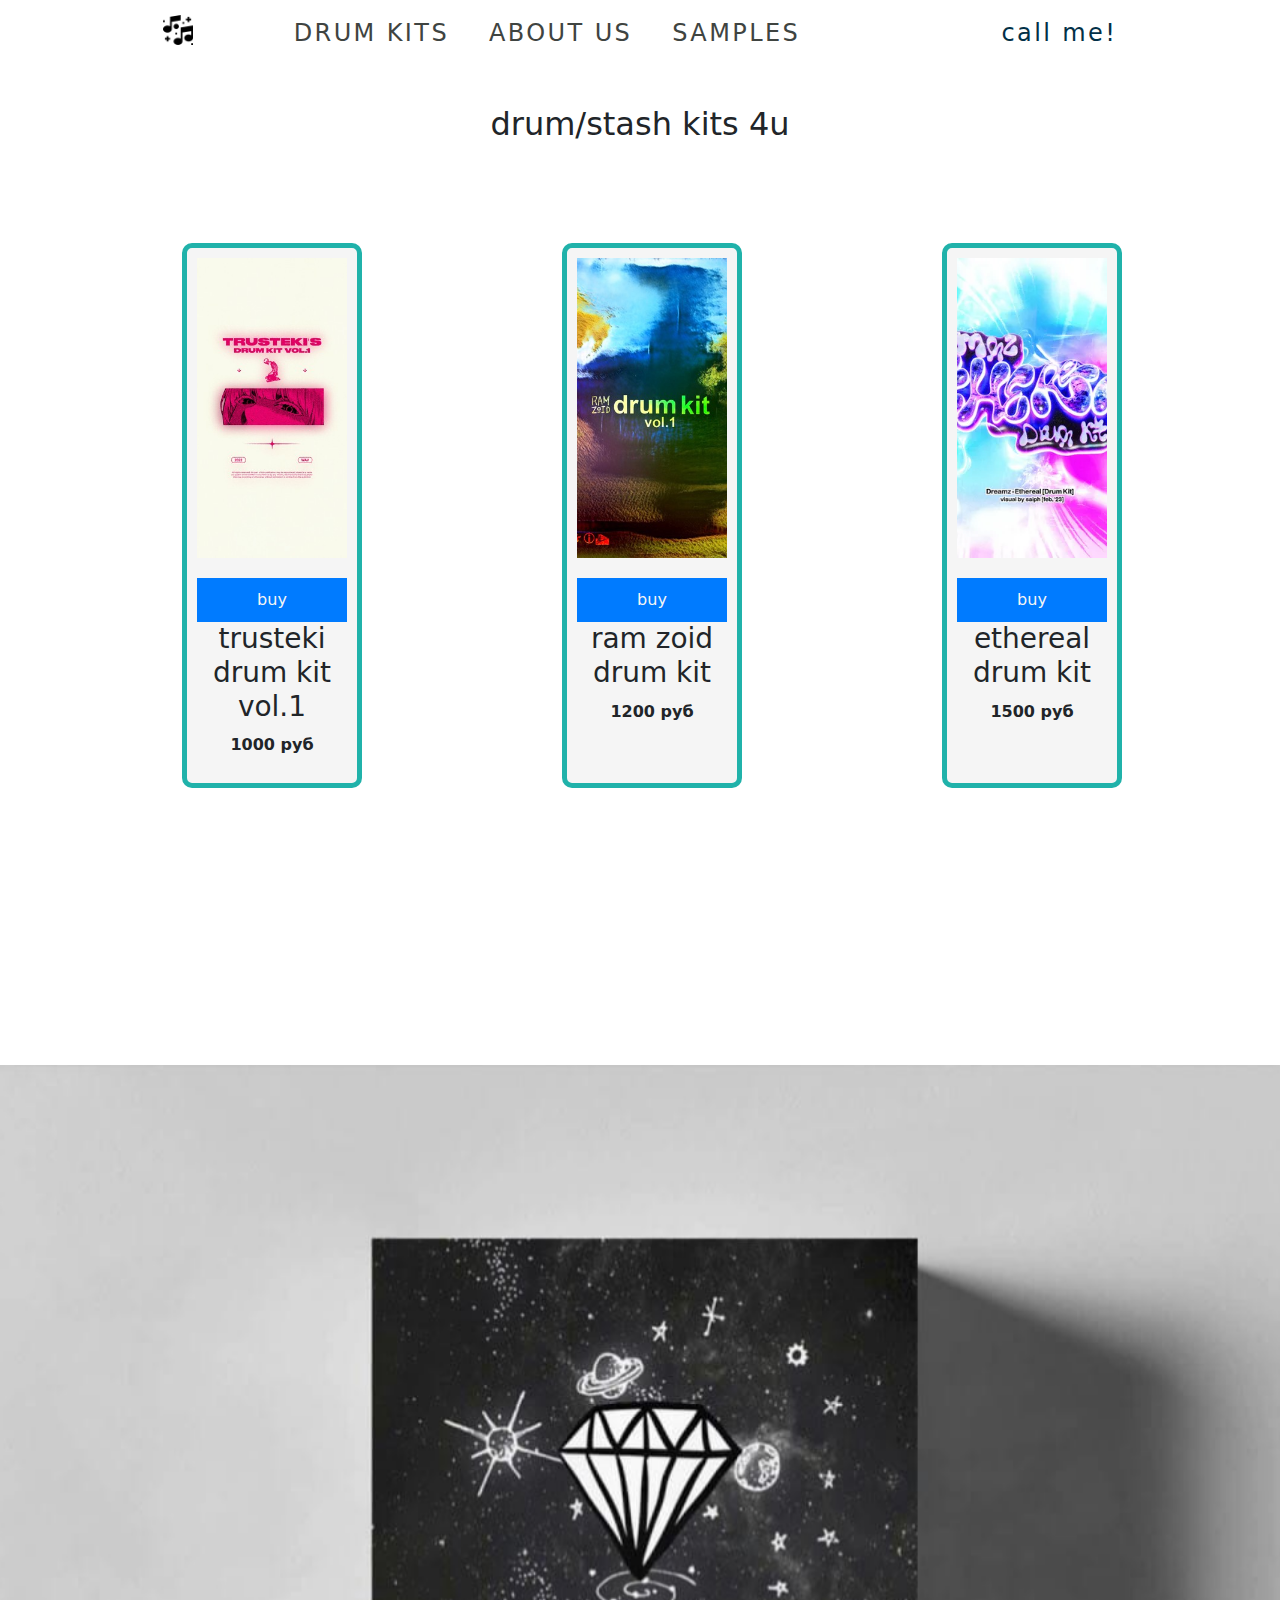
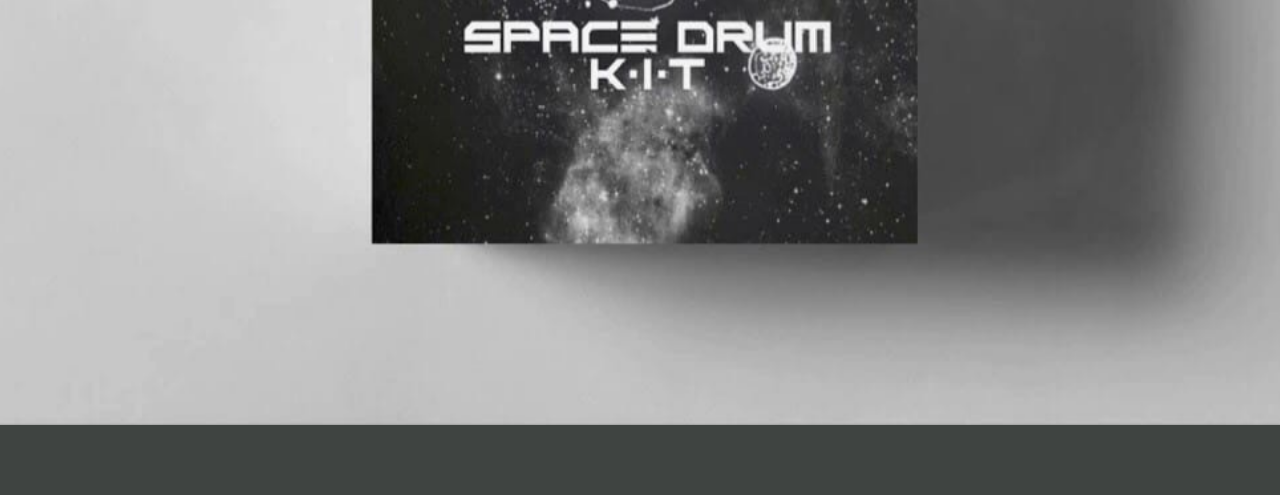
<file: sellmybeatsbruh/index.html>
<!DOCTYPE html>

<html>

<head>
	<meta charset="utf-8">
	<link rel="stylesheet" type="text/css" href="css/qq1.css">
	<link rel="icon" type="image/png" href="img/favicon.png">
	<meta name="discription" content="Funny Water carrier">
	<meta name="kaywords" content="FunWater,funny,water,carrier">

	<link href="https://fonts.googleapis.com/css2?family=Anton&display=swap" rel="stylesheet">
	<link href="https://fonts.googleapis.com/css2?family=Anton&family=BenchNine:wght@300;400;700&display=swap" rel="stylesheet">
	<link href="https://fonts.googleapis.com/css2?family=Bellota+Text:ital,wght@0,300;0,400;0,700;1,300;1,400;1,700&display=swap" rel="stylesheet">
<link href="https://cdn.jsdelivr.net/npm/bootstrap@5.3.3/dist/css/bootstrap.min.css" rel="stylesheet" integrity="sha384-QWTKZyjpPEjISv5WaRU9OFeRpok6YctnYmDr5pNlyT2bRjXh0JMhjY6hW+ALEwIH" crossorigin="anonymous">
<title>SELLMYBEATSBRUH</title>
</head>

<body>
  <script src="https://cdn.jsdelivr.net/npm/bootstrap@5.3.3/dist/js/bootstrap.bundle.min.js" integrity="sha384-YvpcrYf0tY3lHB60NNkmXc5s9fDVZLESaAA55NDzOxhy9GkcIdslK1eN7N6jIeHz" crossorigin="anonymous"></script>

<div class="page">
	
<header id="header" class="header">
<div class="container">
	<div class="TopMenu">
		<div class="Tm1">
		<img src="img/favicon.png" alt="Me" class="logo">

		<ul class="menu">
      <li>
        <a href="index.html">Drum kits</a>
      </li>
      <li>
        <a href="index_2.html">About us</a>
      </li>
      <li>
        <a href="index_3.html">Samples</a>
      </li>
    </ul>
		</ul>
		</div>
		<a href="tel:+79631033002" class="tel">call me!</a> 
       </div>  
      

         <div id="products" class="products">
  
    <h2 class="section-title">drum/stash kits 4u</h2>

    <div class="products-grid">

      <div class="product-card">
        <img src="img/drum1.jpg" alt="1 unit" class="product-image">
    
        <button>buy<a href="#index_4.html"></a></button>
      
        <h3 class="product-title">trusteki drum kit vol.1</h3>
        <p class="product-price">1000 руб</p>
      </div>

      <div class="product-card">
        <img src="img/drum2.jpg" alt="2 unit" class="product-image">
     
        <button>buy<a href="#index_4.html"></a></button>
    
        <h3 class="product-title">ram zoid drum kit</h3>
        <p class="product-price">1200 руб</p>
      </div>

      <div class="product-card">
        <img src="img/ethereal.webp" alt="3 unit" class="product-image">
       <button>buy<a href="#index_4.html"></a></button>
        <h3 class="product-title">ethereal drum kit</h3>
        <p class="product-price">1500 руб</p>
      </div>

      
      </div>

    </div>
  </div>
</header>
<section id="about" class="about">
<div class="container">
 
</div>
<div class="car_gen"> 
 <div id="carouselCart" class="carousel slide"> 
  <div class="carousel-inner"> 
   <div class="carousel-item active"> 
    <img src="..\sellmybeatsbruh\img\prod1.jpg" class="block"alt="..."> 
    </div> 
   <div class="carousel-item"> 
    <img src="..\sellmybeatsbruh\img\prod2.jpg" class="block" alt="..."> 
   </div> 
   <div class="carousel-item"> 
    <img src="..\sellmybeatsbruh\img\prod3.jpg" class="block" alt="..."> 
 
   </div> 
  </div> 
  <button class="carousel-control-prev" type="button" data-bs-target="#carouselCart" data-bs-slide="prev"> 
   <span class="carousel-control-prev-icon" aria-hidden="true"></span> 
   <span class="visually-hidden">Previous</span> 
  </button> 
  <button class="carousel-control-next" type="button" data-bs-target="#carouselCart" data-bs-slide="next"> 
   <span class="carousel-control-next-icon" aria-hidden="true"></span> 
   <span class="visually-hidden">Next</span> 
  </button> 
 </div> 
</div>


</div>
	
	</div>
</section>

<footer id="footer" class="footer">
	<div class="containerFooter">
		
	</div>
</footer>

</div>

</body>

</html>
</file>
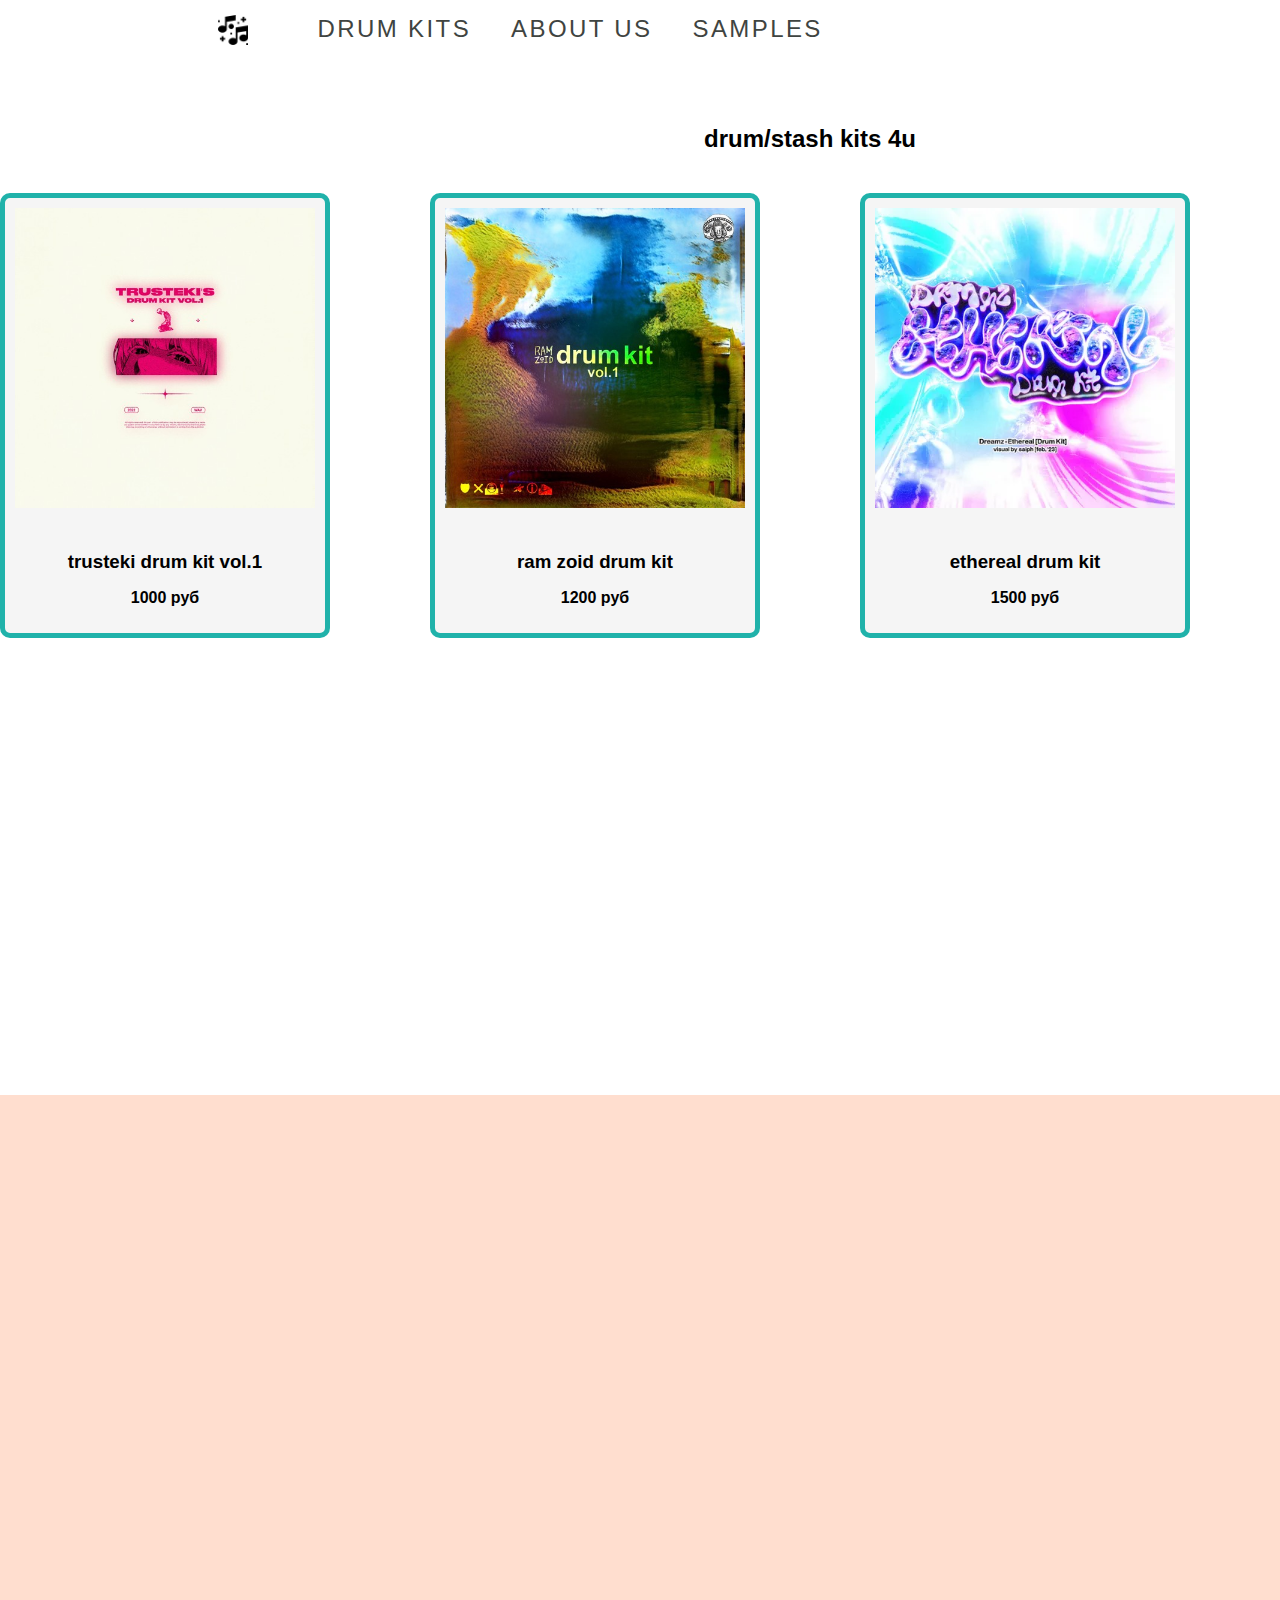
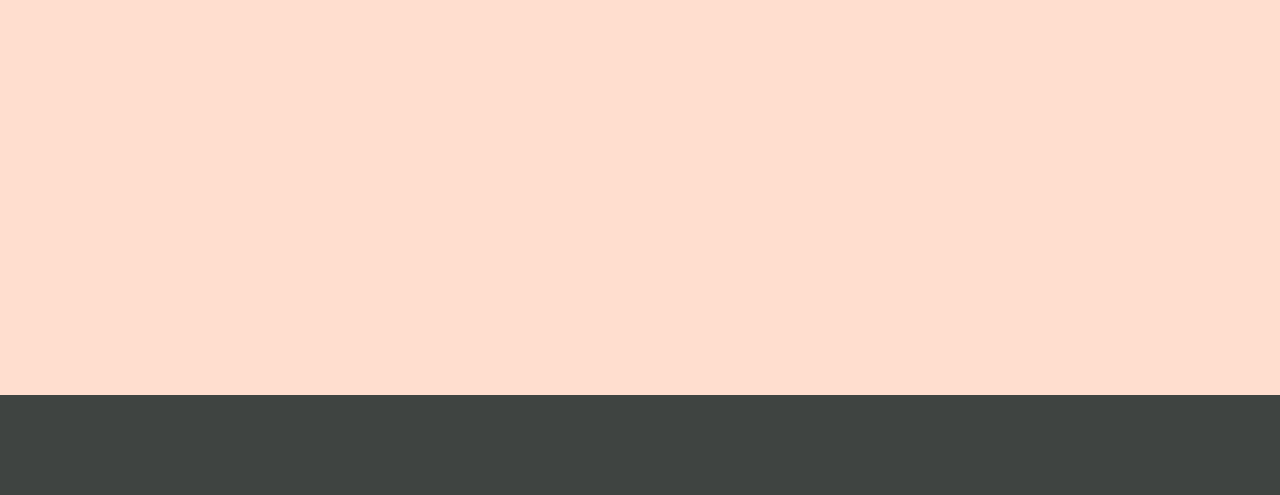
<file: sellmybeatsbruh/index_2.html>
<!DOCTYPE html>

<html>

<head>
	<meta charset="utf-8">
	<link rel="stylesheet" type="text/css" href="css/qq2.css">
	<link rel="icon" type="image/png" href="img/favicon.png">
	<meta name="discription" content="Funny Water carrier">
	<meta name="kaywords" content="FunWater,funny,water,carrier">

	<link href="https://fonts.googleapis.com/css2?family=Anton&display=swap" rel="stylesheet">
	<link href="https://fonts.googleapis.com/css2?family=Anton&family=BenchNine:wght@300;400;700&display=swap" rel="stylesheet">
	<link href="https://fonts.googleapis.com/css2?family=Bellota+Text:ital,wght@0,300;0,400;0,700;1,300;1,400;1,700&display=swap" rel="stylesheet">

<title>SELLMYBEATSBRUH</title>
</head>

<body>

<div class="page">
	
<header id="header" class="header">
<div class="container">
	<div class="TopMenu">
		<div class="Tm1">
		<img src="img/favicon.png" alt="Me" class="logo">

		<ul class="menu">
      <li>
        <a href="index.html">Drum kits</a>
      </li>
      <li>
        <a href="index_2.html">About us</a>
      </li>
      <li>
        <a href="index_3.html">Samples</a>
      </li>
    </ul>
		</ul>
		</div>
		<a href="tel:+79631033002" class="tel">call me!</a> 
       </div>  
      

         <div id="products" class="products">
  
    <h2 class="section-title">drum/stash kits 4u</h2>

    <div class="products-grid">

      <div class="product-card">
        <img src="img/drum1.jpg" alt="1 unit" class="product-image">
        <h3 class="product-title">trusteki drum kit vol.1</h3>
        <p class="product-price">1000 руб</p>
      </div>

      <div class="product-card">
        <img src="img/drum2.jpg" alt="2 unit" class="product-image">
        <h3 class="product-title">ram zoid drum kit</h3>
        <p class="product-price">1200 руб</p>
      </div>

      <div class="product-card">
        <img src="img/ethereal.webp" alt="3 unit" class="product-image">
        <h3 class="product-title">ethereal drum kit</h3>
        <p class="product-price">1500 руб</p>
      </div>

      
      </div>

    </div>
  
</div>


</div>
</header>

<section id="about" class="about">
<div class="container">

	
	</div>
</section>

<footer id="footer" class="footer">
	<div class="containerFooter">
		
	</div>
</footer>

</div>

</body>

</html>
</file>
<file: sellmybeatsbruh/css/qq1.css>
body {
    padding: 0;
    margin: 0;
/*  убрать края фотки.обнулить отступ*/
font-family: "Arial", sans-serif;
font-weight: 400;
/*text-transform: uppercase; ШРИФТ И ТАК КАПСОМ*/
color: black;
font-size: 16px;
}
html{
    scroll-behavior: smooth;
}

* {
    box-sizing: border-box;
}

ul, li {
    display: block;
    padding: 0;
    margin: 0;
/*  обнулить отступ*/
}
section{
    /*margin-top: 50px;*/
    /*отступ*/
    width: 100%;
    height: 100vh;
    background-color:#ffdecf;
    display: flex;
    justify-content: center;
    align-items: center;
scroll-snap-align: start;
}

.header {
    width: 100%;
    height: 120vh;
b

    display: flex;
    justify-content: center;
    align-items: center;
/*    фон*/
scroll-snap-align: start;
}

.container{
    width: 1620px;
    height: 940px;
}

.t1{
    color: black;
}

.menu{
    display: flex; 
    justify-content: space-around;
/*в ряд*/
}

.menu li a{
    text-transform:uppercase;
/*  все капс*/
text-decoration: none;
/*  без нижнего подчеркивания*/
font-size:24px;
letter-spacing: 0.1em;
/*  растояние между буквами*/
color: #3f4441;
/*поменять быстый уход*/
transition: 0.5s;
}

.menu li a:hover {
    color: #5e6f64;
    font-size: 30px;
    transition-duration: 0.6s;
}

.menu li {
    margin-right: 40px;
/*  пробелы между li*/
}

.tel {
    font-size: 24px;
    text-decoration: none;
    
    letter-spacing: 0.1em;
    color: #023047;
}
.Tm1{
    height: 30px;
display: flex;
    flex-direction: row;
}
.TopMenu{
    height: 30px;
    width: 100%;
    margin-top: 15px;
    display: flex;
    justify-content: space-around;
}

.logo{
    margin-right: 69px;
}



.footer{
    height: 100px;
    width:100%;
    background-color:#3f4441;
    margin-top: auto;

}

@media(max-width:1200px){
.aboutBigMenu{
    width: 1000px;
    grid-template-columns: 1fr 280px;
}
}

@media(max-width:768px){
    .aboutBigMenu{
        width: 480px;
        grid-template-columns: 1fr;
        grid-template-rows: 1fr;

    }
}

@media(max-width:480px){
    
}
.products {
  padding: 60px 0;
}

.section-title {
  text-align: center;
  margin-bottom: 40px;
}

.products-grid {
  margin:100px;

  display: grid;
  grid-template-columns: repeat(4, 1fr);
  grid-gap: 200px;
}

.product-card {
  text-align: center;
  padding: 10px;
  border-radius: 10px;
  border: 5px solid lightseagreen;
  background-color: whitesmoke;
}

.product-image {
  width: 100%;
  height: 300px;
  object-fit: cover;
  margin-bottom: 20px;
}

.product-title {
  margin-bottom: 10px;
  transition: 0.5s;
}

.product-title:hover {
  color: aquamarine;
    font-size: 26px;
    transition-duration: 0.6s;
cursor: pointer;
}

.product-price {
  font-weight: bold;
}
button {
    padding: 10px 20px;
    font-size: 30px;
    border: none;
    border-radius: 5px;
    width: 150px; /* ширина кнопки */
    color: whitesmoke;
    background-color: #007bff;
    cursor: pointer;
    transition: background-color 0.3s, color 0.3s;
}

button:hover {
    background-color: #0056b3;
}
.carousel slide{
  box-sizing: content-box;
}
}
.car_gen{ 
 position: fixed; 
 top: 20%; 
 left: 20%; 
} 
 
.car_gen_2{ 
 position: fixed; 
 top: 20%; 
 left: 60%; 
} 
 
.block{ 
 width: 1700px; 
 height: 960px; 
}
</file>
<file: sellmybeatsbruh/css/qq2.css>
body {
    padding: 0;
    margin: 0;
/*  убрать края фотки.обнулить отступ*/
font-family: "Arial", sans-serif;
font-weight: 400;
/*text-transform: uppercase; ШРИФТ И ТАК КАПСОМ*/
color: black;
font-size: 16px;
}
html{
    scroll-behavior: smooth;
}

* {
    box-sizing: border-box;
}

ul, li {
    display: block;
    padding: 0;
    margin: 0;
/*  обнулить отступ*/
}
section{
    /*margin-top: 50px;*/
    /*отступ*/
    width: 100%;
    height: 100vh;
    background-color:#ffdecf;
    display: flex;
    justify-content: center;
    align-items: center;
scroll-snap-align: start;
}

.header {
    width: 100%;
    height: 120vh;
b

    display: flex;
    justify-content: center;
    align-items: center;
/*    фон*/
scroll-snap-align: start;
}

.container{
    width: 1620px;
    height: 940px;
}

.t1{
    color: black;
}

.menu{
    display: flex; 
    justify-content: space-around;
/*в ряд*/
}

.menu li a{
    text-transform:uppercase;
/*  все капс*/
text-decoration: none;
/*  без нижнего подчеркивания*/
font-size:24px;
letter-spacing: 0.1em;
/*  растояние между буквами*/
color: #3f4441;
/*поменять быстый уход*/
transition: 0.5s;
}

.menu li a:hover {
    color: #5e6f64;
    font-size: 30px;
    transition-duration: 0.6s;
}

.menu li {
    margin-right: 40px;
/*  пробелы между li*/
}

.tel {
    font-size: 24px;
    text-decoration: none;
    
    letter-spacing: 0.1em;
    color: #023047;
}
.Tm1{
    height: 30px;
display: flex;
    flex-direction: row;
}
.TopMenu{
    height: 30px;
    width: 100%;
    margin-top: 15px;
    display: flex;
    justify-content: space-around;
}

.logo{
    margin-right: 69px;
}



.footer{
    height: 100px;
    width:100%;
    background-color:#3f4441;
    margin-top: auto;

}

@media(max-width:1200px){
.aboutBigMenu{
    width: 1000px;
    grid-template-columns: 1fr 280px;
}
}

@media(max-width:768px){
    .aboutBigMenu{
        width: 480px;
        grid-template-columns: 1fr;
        grid-template-rows: 1fr;

    }
}

@media(max-width:480px){
    
}
.products {
  padding: 60px 0;
}

.section-title {
  text-align: center;
  margin-bottom: 40px;
}

.products-grid {

  display: grid;
  grid-template-columns: repeat(4, 1fr);
  grid-gap: 100px;
}

.product-card {
  text-align: center;
  padding: 10px;
  border-radius: 10px;
  border: 5px solid lightseagreen;
  background-color: whitesmoke;
}

.product-image {
  width: 100%;
  height: 300px;
  object-fit: cover;
  margin-bottom: 20px;
}

.product-title {
  margin-bottom: 10px;
  transition: 0.5s;
}

.product-title:hover {
  color: #ba7967;
    font-size: 26px;
    transition-duration: 0.6s;
cursor: pointer;
}

.product-price {
  font-weight: bold;
}
</file>
